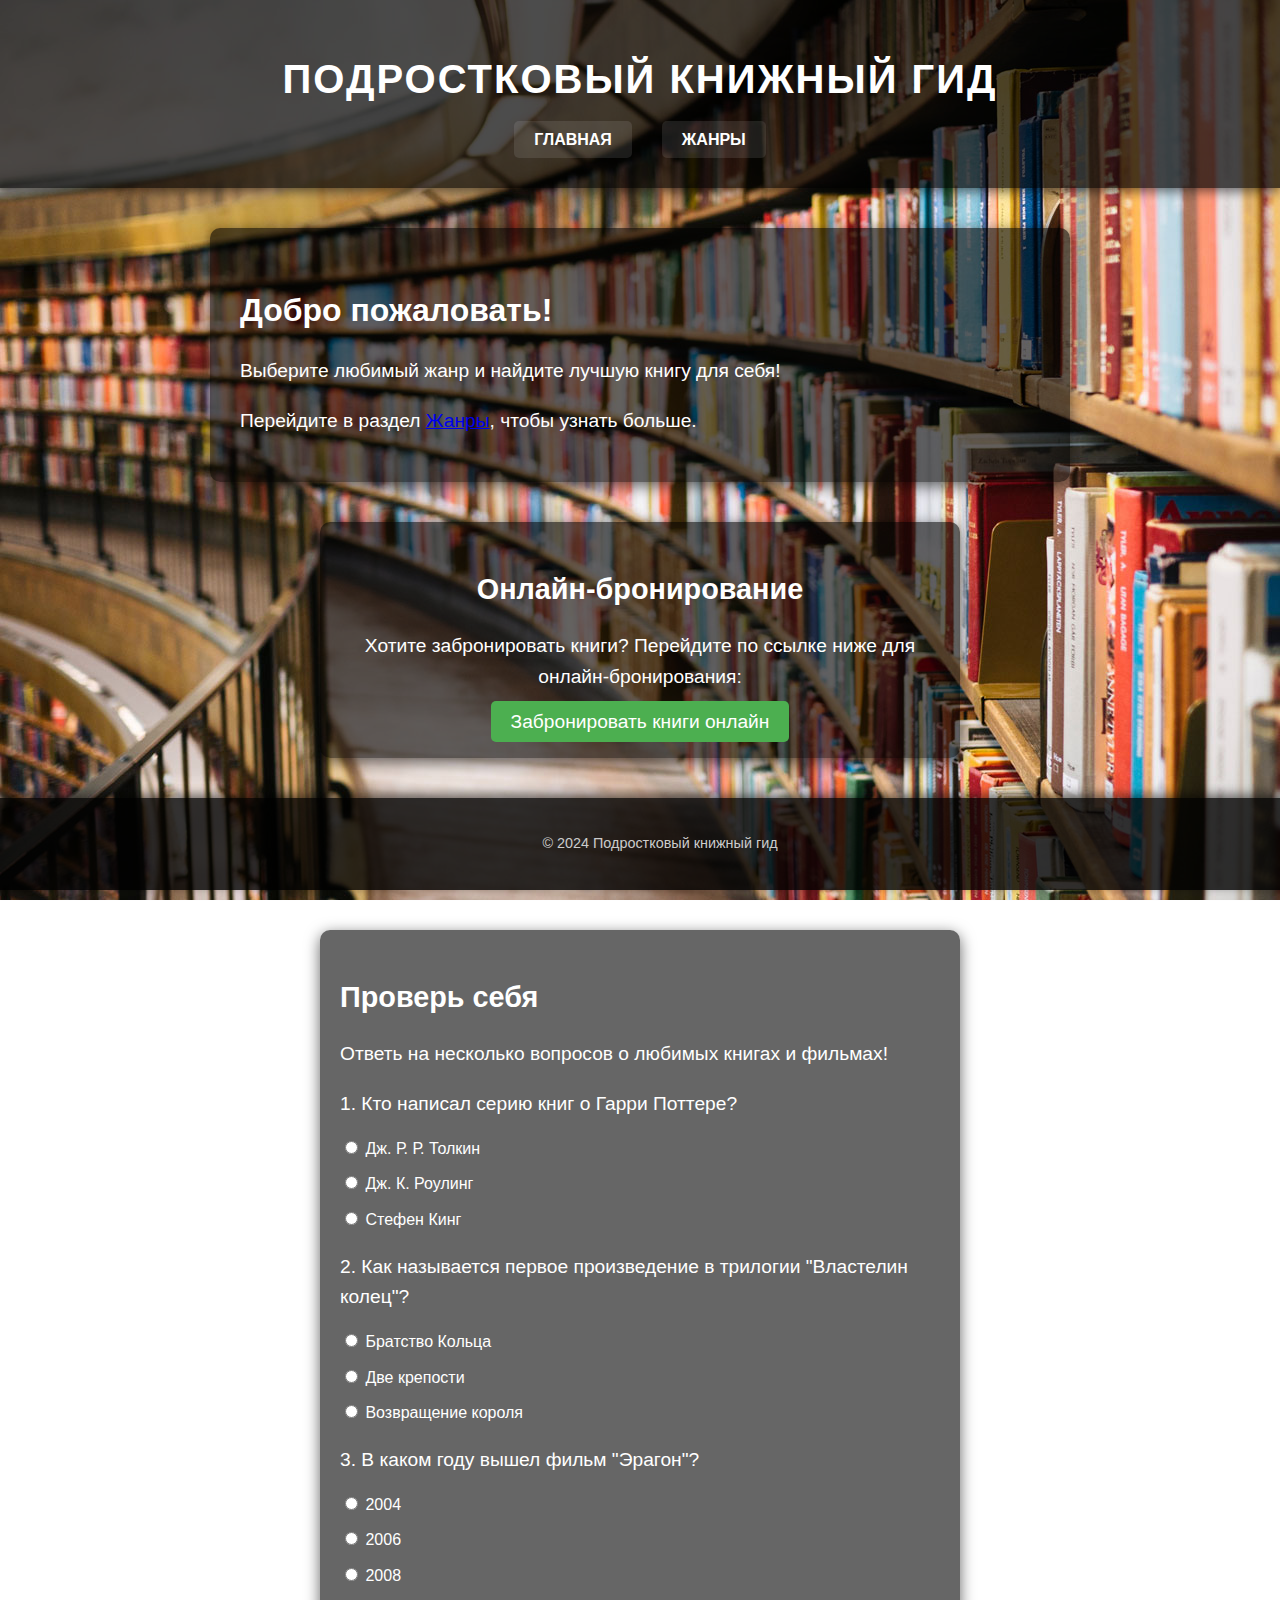
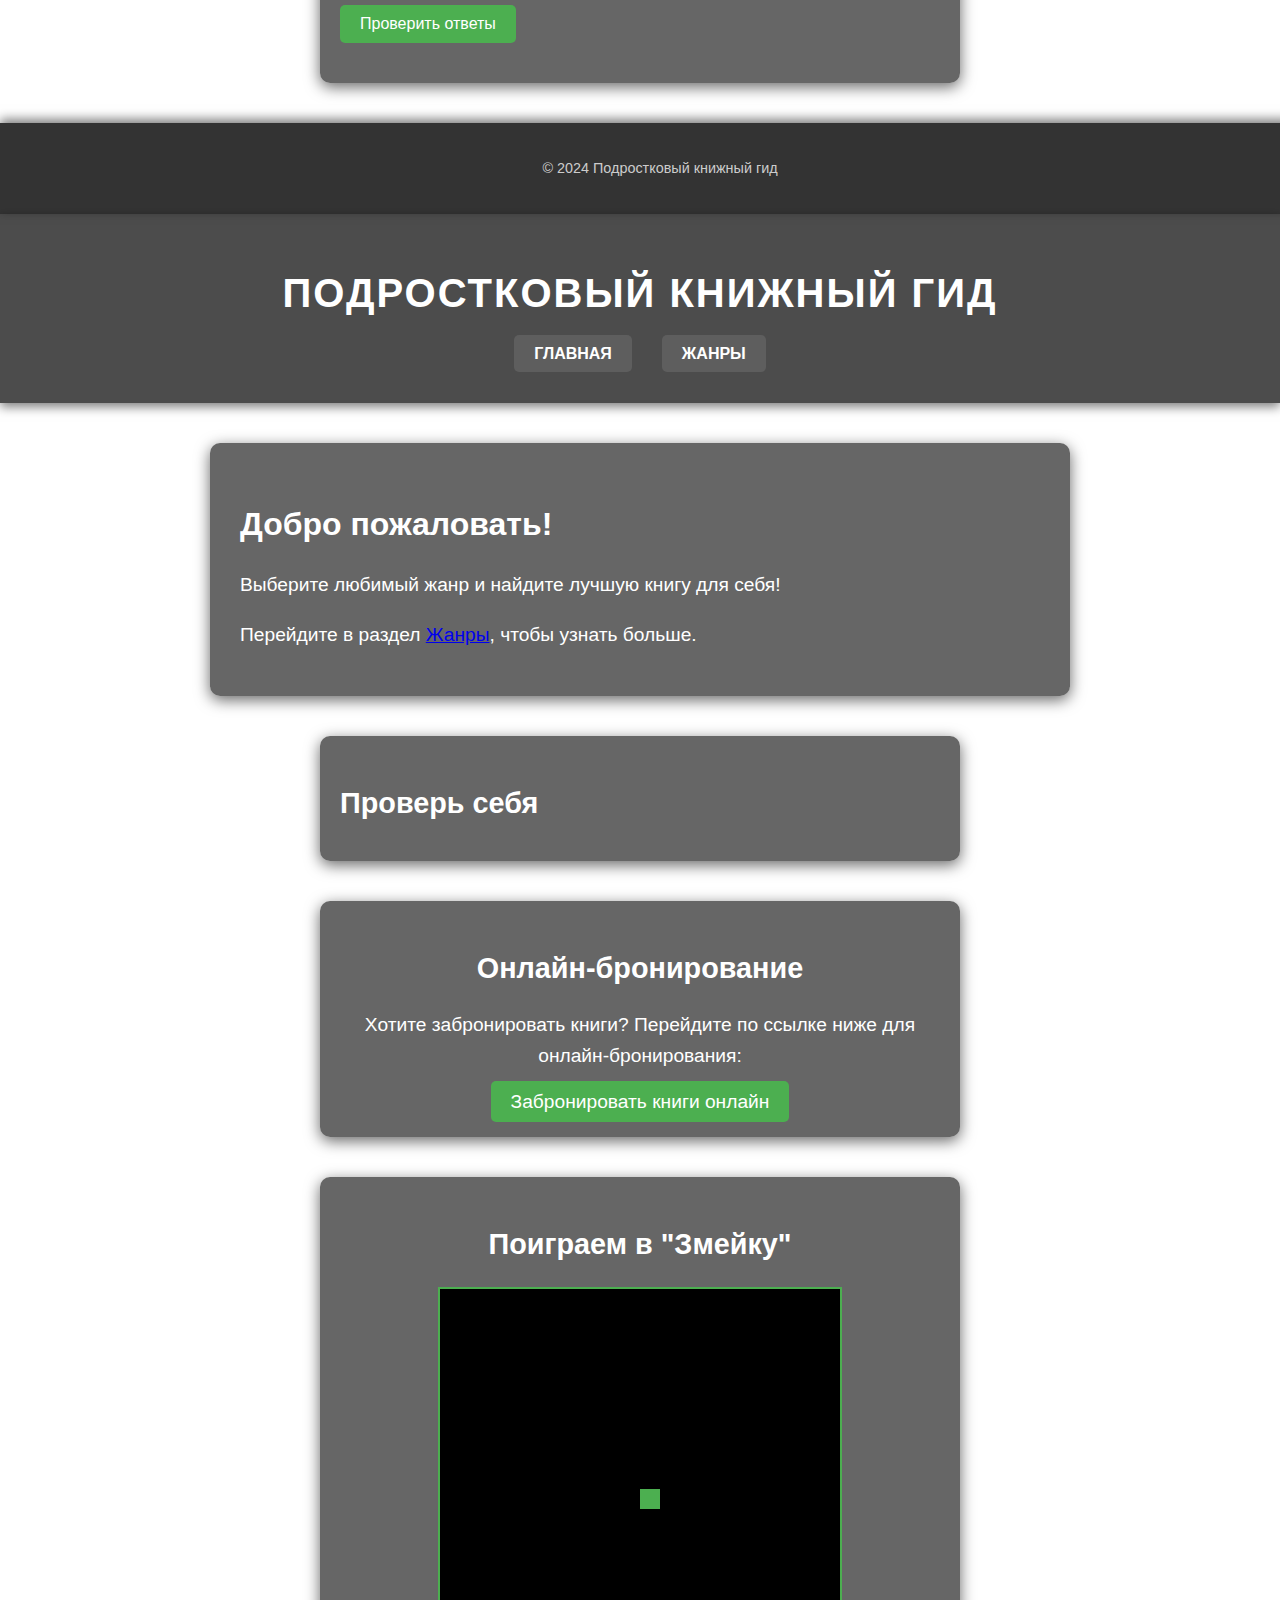
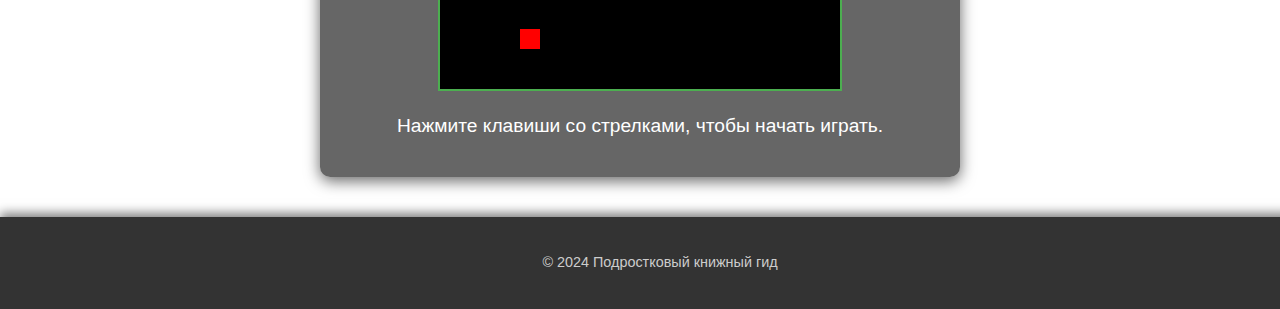
<file: index.html>
<!DOCTYPE html>
<html lang="ru">
<head>
     <meta charset="windows1251">
       <meta name="viewport" content="width=device-width, initial-scale=1.0">
    <title>������������ ������� ���</title>
    <link rel="stylesheet" href="styles.css">
</head><script src="quiz.js"></script>
<body>
    <header>
        <h1>������������ ������� ���</h1>
        <nav>
            <ul>
                <li><a href="index.html">�������</a></li>
                <li><a href="genres.html">�����</a></li>
            </ul>
        </nav>
    </header>

    <section>
        <h2>����� ����������!</h2>
        <p>�������� ������� ���� � ������� ������ ����� ��� ����!</p>
        <p>��������� � ������ <a href="genres.html">�����</a>, ����� ������ ������.</p>
    </section>

    <!-- ������ "������-������������" -->
    <section id="booking">
        <h2>������-������������</h2>
        <p>������ ������������� �����? ��������� �� ������ ���� ��� ������-������������:</p>
        <a href="https://sakhodb.ru/booking/" target="_blank" class="booking-button">������������� ����� ������</a>
    </section>

    <footer>
        <p>� 2024 ������������ ������� ���</p>
    </footer>

    <script src="quiz.js"></script>
</body>
</html>
    <!-- ������ "������� ����" -->
    <section id="quiz">
        <h2>������� ����</h2>
        <p>������ �� ��������� �������� � ������� ������ � �������!</p>

        <!-- ������� ��������� -->
        <div class="question" id="question1">
            <p>1. ��� ������� ����� ���� � ����� �������?</p>
            <ul>
                <li><input type="radio" name="q1" value="wrong"> ��. �. �. ������</li>
                <li><input type="radio" name="q1" value="right"> ��. �. �������</li>
                <li><input type="radio" name="q1" value="wrong"> ������ ����</li>
            </ul>
        </div>

        <div class="question" id="question2">
            <p>2. ��� ���������� ������ ������������ � �������� "��������� �����"?</p>
            <ul>
                <li><input type="radio" name="q2" value="right"> �������� ������</li>
                <li><input type="radio" name="q2" value="wrong"> ��� ��������</li>
                <li><input type="radio" name="q2" value="wrong"> ����������� ������</li>
            </ul>
        </div>

        <div class="question" id="question3">
            <p>3. � ����� ���� ����� ����� "������"?</p>
            <ul>
                <li><input type="radio" name="q3" value="wrong"> 2004</li>
                <li><input type="radio" name="q3" value="right"> 2006</li>
                <li><input type="radio" name="q3" value="wrong"> 2008</li>
            </ul>
        </div>

        <!-- ������ ��� �������� ������� -->
        <button id="submit-quiz">��������� ������</button>

        <!-- ���������� -->
        <div id="quiz-result"></div>
    </section>

    <footer>
        <p>� 2024 ������������ ������� ���</p>
    </footer>

    <script src="quiz.js"></script>
</body>
</html>
<!DOCTYPE html>
<html lang="ru">
<head>
    <meta charset="UTF-8">
    <meta name="viewport" content="width=device-width, initial-scale=1.0">
    <title>������������ ������� ���</title>
    <link rel="stylesheet" href="styles.css">
</head>
<body>
    <header>
        <h1>������������ ������� ���</h1>
        <nav>
            <ul>
                <li><a href="index.html">�������</a></li>
                <li><a href="genres.html">�����</a></li>
            </ul>
        </nav>
    </header>

    <section>
        <h2>����� ����������!</h2>
        <p>�������� ������� ���� � ������� ������ ����� ��� ����!</p>
        <p>��������� � ������ <a href="genres.html">�����</a>, ����� ������ ������.</p>
    </section>

    <!-- ������ "������� ����" -->
    <section id="quiz">
        <h2>������� ����</h2>
        <!-- ������� ��������� ����� -->
    </section>

    <!-- ������ "������-������������" -->
    <section id="booking">
        <h2>������-������������</h2>
        <p>������ ������������� �����? ��������� �� ������ ���� ��� ������-������������:</p>
        <a href="https://sakhodb.ru/booking/" target="_blank" class="booking-button">������������� ����� ������</a>
    </section>

    <!-- ������ "��������" -->
    <section id="snake-game">
        <h2>�������� � "������"</h2>
        <canvas id="gameCanvas" width="400" height="400"></canvas>
        <p>������� ������� �� ���������, ����� ������ ������.</p>
    </section>

    <footer>
        <p>� 2024 ������������ ������� ���</p>
    </footer>

    <script src="snake.js"></script>
</body>
</html>
</file>
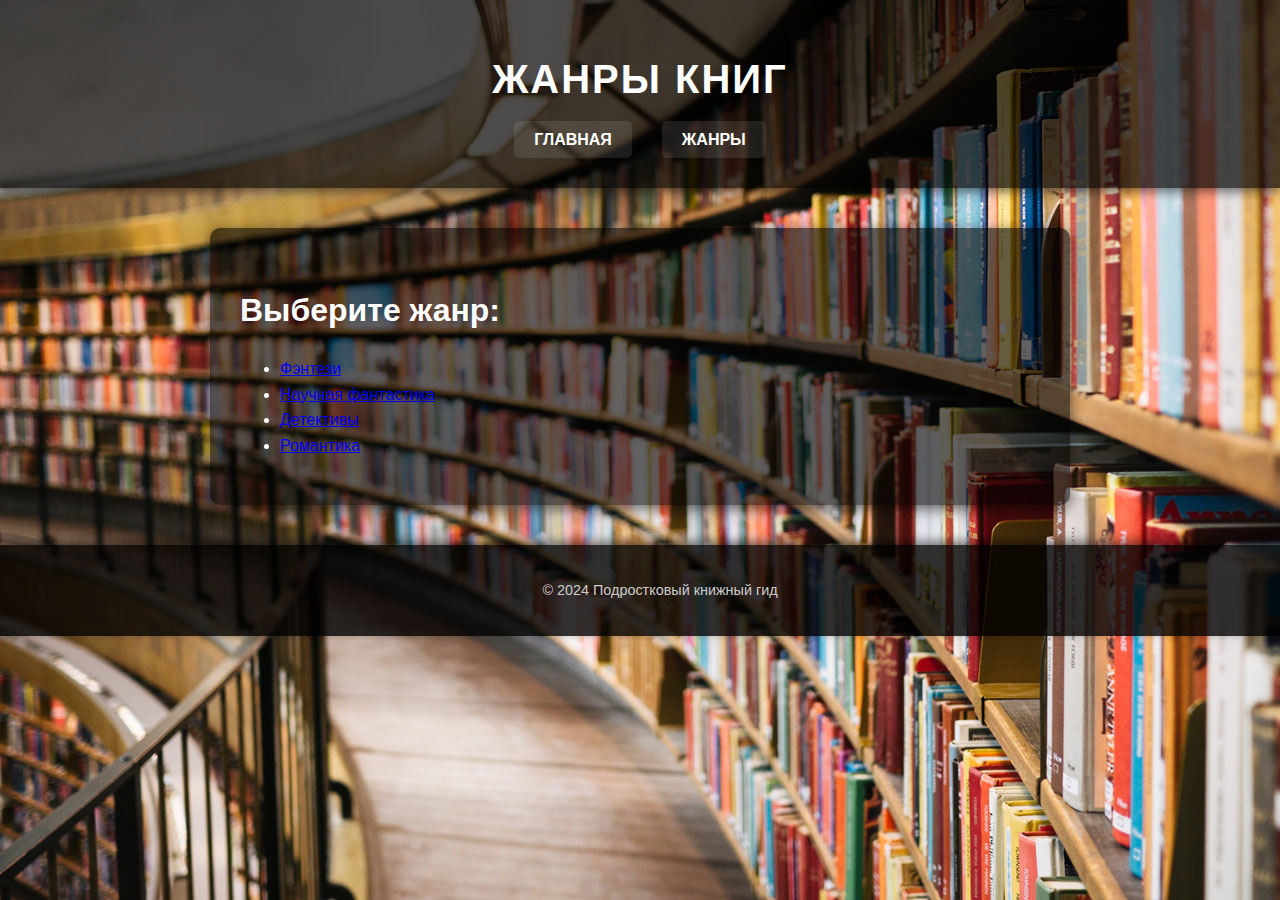
<file: genres.html>
<!DOCTYPE html>
<html lang="ru">
<head>
     <meta charset="windows1251">
    <meta name="viewport" content="width=device-width, initial-scale=1.0">
    <title>����� ����</title>
    <link rel="stylesheet" href="styles.css">
</head>
<body>
    <header>
        <h1>����� ����</h1>
        <nav>
            <ul>
                <li><a href="index.html">�������</a></li>
                <li><a href="genres.html">�����</a></li>
            </ul>
        </nav>
    </header>

    <section>
        <h2>�������� ����:</h2>
        <ul>
            <li><a href="fantasy.html">�������</a></li>
            <li><a href="sci-fi.html">������� ����������</a></li>
            <li><a href="detective.html">���������</a></li>
            <li><a href="romance.html">���������</a></li>
        </ul>
    </section>

    <footer>
        <p>� 2024 ������������ ������� ���</p>
    </footer>
</body>
</html>
</file>
<file: styles.css>
/* �������� ����� ��� �������� */
body {
    font-family: 'Roboto', sans-serif;
    background-image: url('1.jpg'); /* ���� � �������� ����������� */
    background-size: cover; /* ����������� ��������� ���� ��� */
    background-position: center;
    background-attachment: fixed;
    color: white;
    margin: 0;
    padding: 0;
    line-height: 1.6;
    overflow-x: hidden;
}

/* ����� ��� ��������� � ��������� */
header {
    background-color: rgba(0, 0, 0, 0.7); /* �������������� ��� ��� ������������� */
    color: white;
    padding: 20px;
    text-align: center;
    box-shadow: 0 4px 10px rgba(0, 0, 0, 0.5); /* ���� ��� ���������� */
}

header h1 {
    font-size: 2.5em;
    letter-spacing: 2px;
    text-transform: uppercase;
    margin-bottom: 10px;
}

nav ul {
    list-style: none;
    padding: 0;
    display: flex;
    justify-content: center;
}

nav ul li {
    margin: 0 15px;
}

nav ul li a {
    color: white;
    text-decoration: none;
    font-weight: bold;
    text-transform: uppercase;
    padding: 10px 20px;
    background-color: rgba(255, 255, 255, 0.1);
    border-radius: 5px;
    transition: background-color 0.3s ease, color 0.3s ease;
}

nav ul li a:hover {
    background-color: rgba(255, 255, 255, 0.3); /* ������ ��������� */
    color: #fff;
}

/* �������� ������ */
section {
    background-color: rgba(0, 0, 0, 0.6); /* �������������� ��� ��� ������ */
    padding: 30px;
    border-radius: 10px;
    margin: 40px auto;
    max-width: 800px;
    box-shadow: 0 4px 15px rgba(0, 0, 0, 0.6); /* ���� ��� ������ */
}

section h2 {
    font-size: 2em;
    margin-bottom: 20px;
}

section p {
    font-size: 1.2em;
    margin-bottom: 15px;
}

/* Footer */
footer {
    text-align: center;
    padding: 20px;
    background-color: rgba(0, 0, 0, 0.8);
    font-size: 0.9em;
    color: #ccc;
    position: relative;
    bottom: 0;
    width: 100%;
    box-shadow: 0 -4px 10px rgba(0, 0, 0, 0.5);
}

/* �������� � ������� ��� ��������� */
a {
    transition: color 0.3s ease, background-color 0.3s ease;
}

button {
    font-family: 'Roboto', sans-serif;
    background-color: #4CAF50;
    color: white;
    padding: 10px 20px;
    border: none;
    border-radius: 5px;
    font-size: 1em;
    cursor: pointer;
    transition: background-color 0.3s ease, transform 0.2s ease;
}

button:hover {
    background-color: #45a049;
    transform: translateY(-2px); /* ������ ���������� ������� */
}

/* �������������� ����� ��� ��������� ������� */
@media (max-width: 768px) {
    header h1 {
        font-size: 2em;
    }

    nav ul {
        flex-direction: column;
    }

    nav ul li {
        margin-bottom: 10px;
    }

    section {
        padding: 20px;
        margin: 20px;
    }
}
/* ����� ��� ���� */
.book-grid {
    display: flex;
    justify-content: space-around;
    flex-wrap: wrap;
    gap: 20px;
    margin-top: 20px;
}

.book-card {
    background-color: rgba(0, 0, 0, 0.6);
    padding: 15px;
    border-radius: 10px;
    width: 200px;
    text-align: center;
    box-shadow: 0 4px 15px rgba(0, 0, 0, 0.5);
}

.book-card img {
    width: 100%;
    height: auto;
    border-radius: 5px;
    margin-bottom: 15px;
}

.book-card h3 {
    font-size: 1.2em;
    margin-bottom: 10px;
}

.book-card p {
    font-size: 1em;
    color: #ccc;
}
/* ����� ��� ������� ������� */
.film-gallery {
    display: flex;
    justify-content: space-around;
    flex-wrap: wrap;
    gap: 20px;
    margin-top: 20px;
}

.film-card {
    position: relative;
    width: 200px;
    height: 300px;
    cursor: pointer;
    overflow: hidden;
}

.film-card img {
    width: 100%;
    height: 100%;
    object-fit: cover;
    border-radius: 10px;
    transition: transform 0.3s ease;
}

.film-card:hover img {
    transform: scale(1.1); /* ������ ���������� ��� ��������� */
}

.film-card::before {
    content: attr(data-title); /* ����������� �������� ������ */
    position: absolute;
    bottom: 0;
    left: 0;
    right: 0;
    background-color: rgba(0, 0, 0, 0.7);
    color: white;
    text-align: center;
    font-size: 1em;
    padding: 10px;
    opacity: 0;
    transition: opacity 0.3s ease;
}

.film-card:hover::before {
    opacity: 1; /* ���������� �������� ������ ��� ��������� */
}

/* ����� ��� ������������ ���� */
.popup {
    display: none; /* ���� ������ �� ��������� */
    position: fixed;
    top: 0;
    left: 0;
    width: 100%;
    height: 100%;
    background-color: rgba(0, 0, 0, 0.8);
    justify-content: center;
    align-items: center;
    z-index: 1000;
}

.popup-content {
    background-color: white;
    padding: 20px;
    border-radius: 10px;
    width: 300px;
    text-align: center;
    box-shadow: 0 4px 10px rgba(0, 0, 0, 0.2);
}

.popup-content h2 {
    margin-bottom: 15px;
}

.popup-content p {
    font-size: 1.1em;
    color: #333;
}

.close {
    position: absolute;
    top: 10px;
    right: 20px;
    font-size: 1.5em;
    cursor: pointer;
}
/* ����� ��� ������� ��������� */
#quiz {
    background-color: rgba(0, 0, 0, 0.6);
    padding: 20px;
    border-radius: 10px;
    margin-top: 40px;
    max-width: 600px;
    margin-left: auto;
    margin-right: auto;
    color: white;
    text-align: left;
}

#quiz h2 {
    font-size: 1.8em;
    margin-bottom: 15px;
}

#quiz p {
    font-size: 1.2em;
    margin-bottom: 10px;
}

#quiz ul {
    list-style: none;
    padding-left: 0;
}

#quiz ul li {
    margin-bottom: 10px;
}

#submit-quiz {
    background-color: #4CAF50;
    color: white;
    padding: 10px 20px;
    border: none;
    border-radius: 5px;
    font-size: 1em;
    cursor: pointer;
    transition: background-color 0.3s ease;
}

#submit-quiz:hover {
    background-color: #45a049;
}

#quiz-result {
    margin-top: 20px;
    font-size: 1.2em;
    font-weight: bold;
    color: #fff;
}
/* ����� ��� ������� "������-������������" */
#booking {
    background-color: rgba(0, 0, 0, 0.6);
    padding: 20px;
    border-radius: 10px;
    margin-top: 40px;
    text-align: center;
    max-width: 600px;
    margin-left: auto;
    margin-right: auto;
}

#booking h2 {
    font-size: 1.8em;
    margin-bottom: 15px;
}

.booking-button {
    background-color: #4CAF50;
    color: white;
    padding: 10px 20px;
    text-decoration: none;
    font-size: 1.2em;
    border-radius: 5px;
    transition: background-color 0.3s ease;
}

.booking-button:hover {
    background-color: #45a049;
}
/* ����� ��� ������� � ����� "������" */
#snake-game {
    background-color: rgba(0, 0, 0, 0.6);
    padding: 20px;
    border-radius: 10px;
    margin-top: 40px;
    text-align: center;
    max-width: 600px;
    margin-left: auto;
    margin-right: auto;
}

#snake-game h2 {
    font-size: 1.8em;
    margin-bottom: 15px;
}

canvas {
    background-color: #000;
    border: 2px solid #4CAF50;
    display: block;
    margin: 20px auto;
}
</file>
